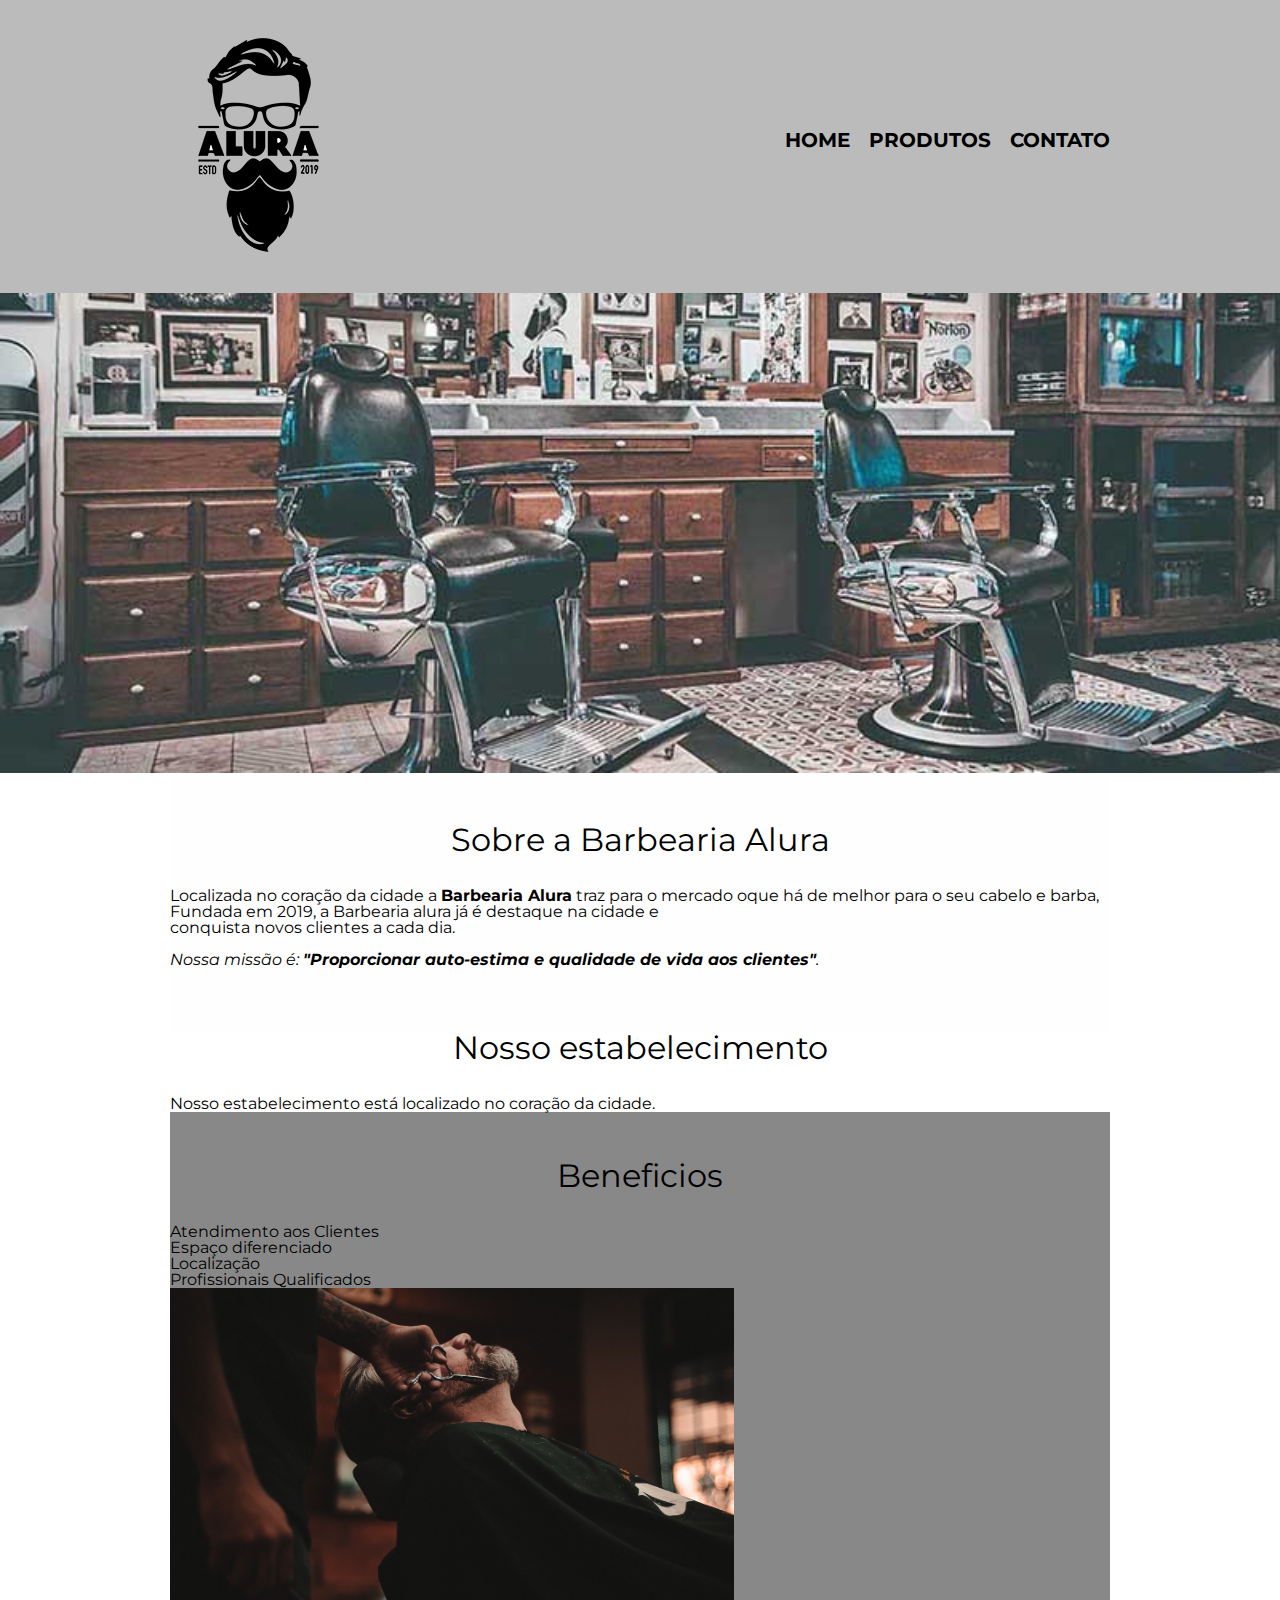
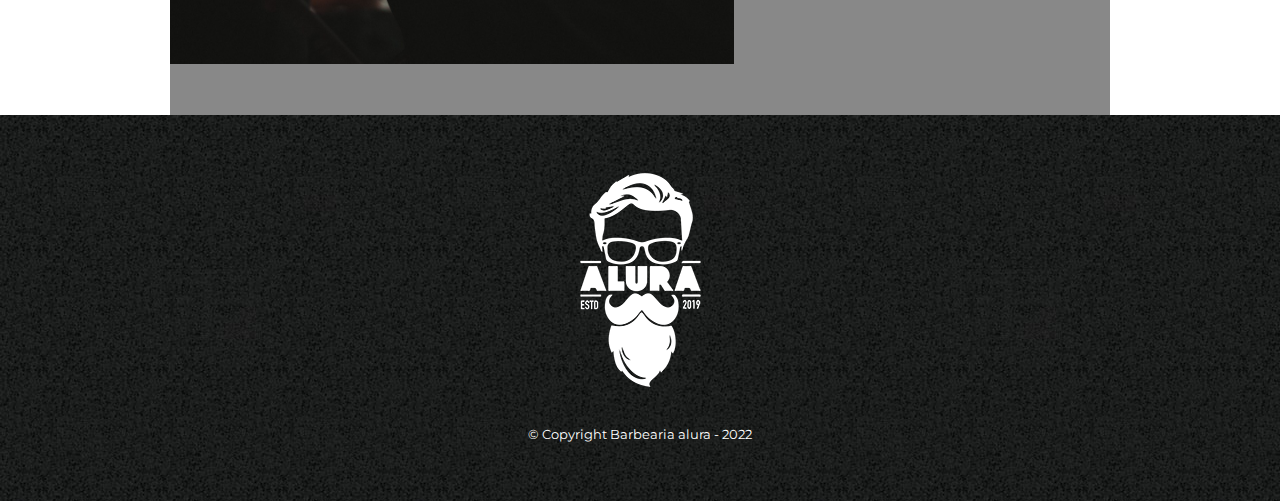
<file: index.html>
<!DOCTYPE html>

<html lang="pt-br">

<head>
    <meta charset="UTF-8">
    <meta http-equiv="X-UA-Compatible" content="IE=edge">
    <meta name="viewport" content="width=device-width, initial-scale=1.0">
    <link rel="stylesheet" href="reset.css">
    <link rel="stylesheet" href="style.css">
    <link rel="stylesheet" href="https://fonts.googleapis.com/css?family=Montserrat&display=swap">
    <title>Barbearia</title>

</head>

<body>
    <header>

        <div class="caixa">  
            <h1><img src="imagenspagina2/logo.png"></h1>
    
            <nav>
                <ul>
                    <li><a href="index.html">Home</a></li>
                    <li><a href="produtos.html">Produtos</a></li>
                    <li><a href="contato.html">contato</a></li>
                </ul>
            </nav>
        </div>
    
        </header>

        <img class="testebanner" src="imagenspagina1/banner.jpg">

    <main>

        <section class="principal">

            <h2 class="titulo-principal">Sobre a Barbearia Alura</h2>

            <p>Localizada no coração da cidade a <strong>Barbearia Alura</strong> traz para o mercado oque há de melhor para o seu
            cabelo e barba, Fundada em 2019, a Barbearia alura já é destaque na cidade e<br>conquista novos clientes a cada dia.
            </p>

            <p id="missao"><em>Nossa missão é: <strong>"Proporcionar auto-estima e qualidade de vida aos clientes"</strong>.</em></p>

        </section>

        <section class="mapa">
            <h3 class="titulo-principal">Nosso estabelecimento</h3>
            <p>Nosso estabelecimento está localizado no coração da cidade.</p>
        </section>

        <section class="beneficios">

            <h3 class="titulo-principal" >Beneficios</h3>

            <ul>
                <li class="itens">Atendimento aos Clientes</li>
                <li class="itens">Espaço diferenciado</li>
                <li class="itens">Localização</li> 
                <li class="itens">Profissionais Qualificados</li>
            </ul>

            <img src="imagenspagina1/beneficios.jpg" class="imagemBeneficios" >

        </section>
    </main> 
    
    <footer>
        <img src="imagenspagina2/logo-branco.png">
        <p class="copyright"> &copy; Copyright Barbearia alura - 2022</p>
    
    </footer>

</body>
</html>
</file>
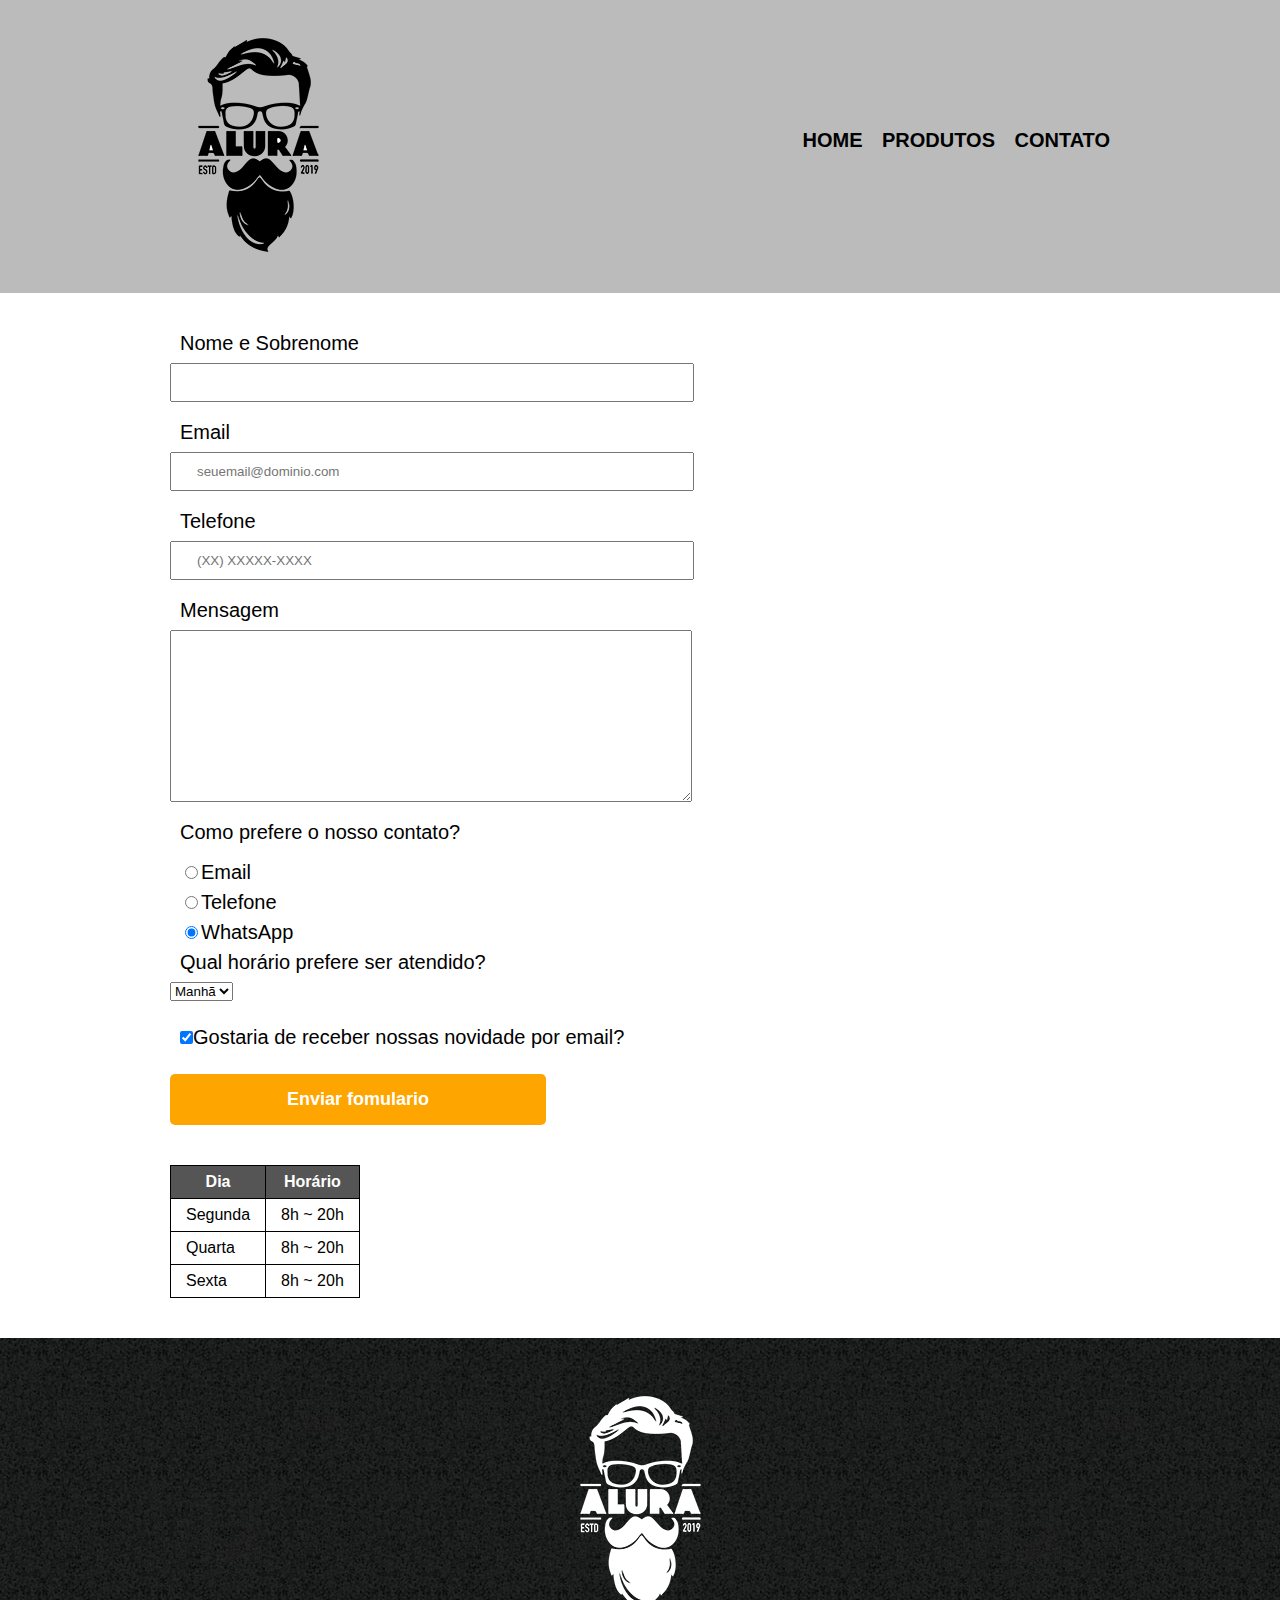
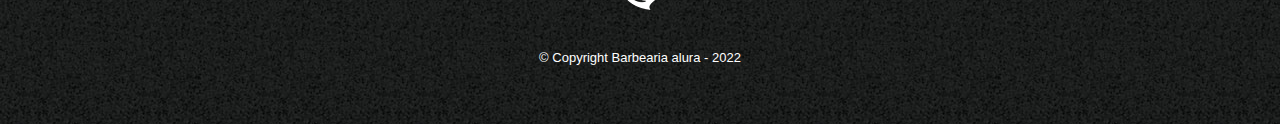
<file: contato.html>
<!DOCTYPE html>
<html lang="pt-br">
<head>
    <meta charset="UTF-8">
    <meta http-equiv="X-UA-Compatible" content="IE=edge">
    <meta name="viewport" content="width=device-width, initial-scale=1.0">
    <link rel="stylesheet" href="reset.css">
    <link rel="stylesheet" href="style.css">
    <title>Contato</title>

</head>

<body>
    <header>
        
        <!- Logo da barbearia e Homes......>

    <div class="caixa">  
        <h1><img src="imagenspagina2/logo.png" alt="logo Da Barbearia"></h1>

        <nav>
            <ul>
                <li><a href="index.html">Home</a></li>
                <li><a href="produtos.html">Produtos</a></li>
                <li><a href="contato.html">contato</a></li>
            </ul>
        </nav>
    </div>

    </header>

    <main>

        <!- inputs ......>

        <form>
            <label for="nomesobrenome">Nome e Sobrenome</label>
            <input type="text" id="nomesobrenome" class="input-padrao" required>

            <label for="email">Email</label>
            <input type="email" id="email" class="input-padrao" required placeholder="seuemail@dominio.com">

            <label for="telefone">Telefone</label>
            <input type="tel" id="telefone" class="input-padrao" required placeholder="(XX) XXXXX-XXXX">

            <label for="mensagem">Mensagem</label>
            <textarea id="mensagem" cols="70" rows="10" class="input-padrao" required></textarea>

            <!- Seletor de contato......>

            <fieldset>
                <legend>Como prefere o nosso contato?</legend>
                <label for="radio-email"><input type="radio" name="contato" value="email" id="radio-email">Email</label>
                

                <label for="radio-telefone"><input type="radio" name="contato" value="telefone" id="radio-telefone">Telefone</label>
                

                <label for="radio-whatsapp"><input type="radio" name="contato" value="whatsapp" id="radio-whatsapp" checked>WhatsApp</label>
                
            </fieldset>    

            <!- Seletor de horário......>

            <fieldset>
                <legend>Qual horário prefere ser atendido?</legend>
                <select>
                    <option>Manhã</option>
                    <option>Tarde</option>
                    <option>Noite</option>
                </select>
            </fieldset>

            <!- Checkbox......>

            <label><input type="checkbox" class="checkbox" checked>Gostaria de receber nossas novidade por email?</label>

            <!- Botão de envio......>

            <input class="enviar" type="submit" value="Enviar fomulario">

        </form>

        <!- Tabela.......>

        <table>
            <thead>
                <tr>
                    <th>Dia</th>
                    <th>Horário</th>
                </tr>
            </thead>
            <tbody>
                <tr>
                    <td>Segunda</td>
                    <td>8h ~ 20h</td>
                </tr>
                <tr>
                    <td>Quarta</td>
                    <td>8h ~ 20h</td>
                </tr>
                <tr>
                    <td>Sexta</td>
                    <td>8h ~ 20h</td>
                </tr>
            </tbody>    
        </table>

    </main>

    <footer>
        <img src="imagenspagina2/logo-branco.png" alt="Logo Da Barbearia">
        <p class="copyright"> &copy; Copyright Barbearia alura - 2022</p>
    
    </footer>
</body>

</html>
</file>
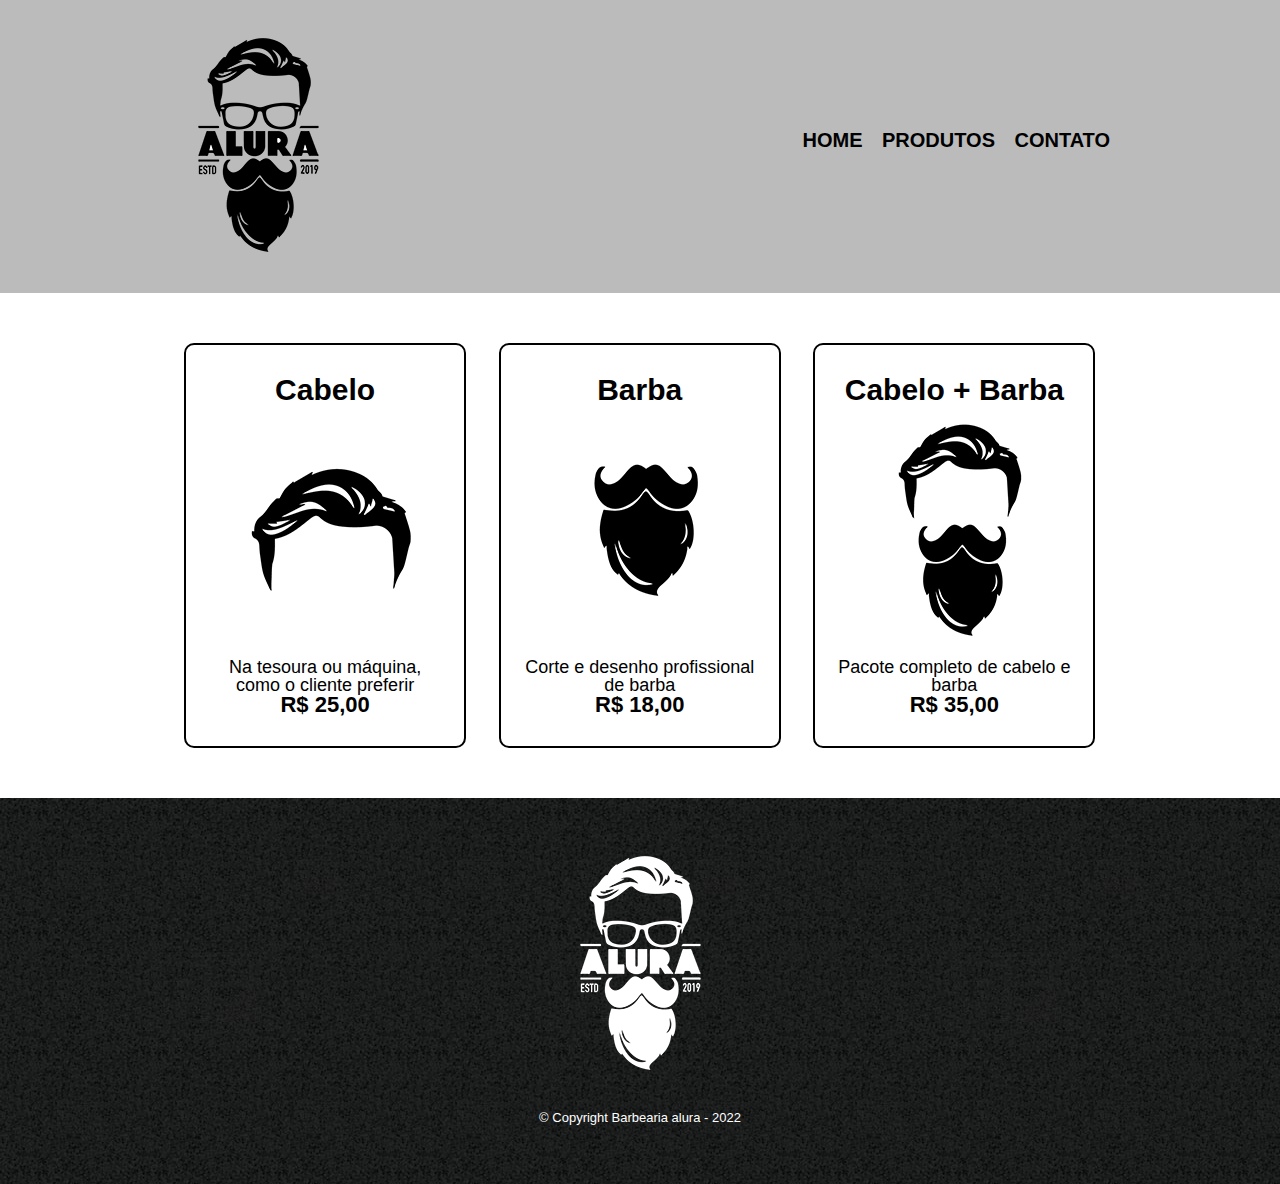
<file: produtos.html>
<!DOCTYPE html>
<html lang="pt-br">
<head>
    <meta charset="UTF-8">
    <meta http-equiv="X-UA-Compatible" content="IE=edge">
    <meta name="viewport" content="width=device-width, initial-scale=1.0">
    <link rel="stylesheet" href="reset.css">
    <link rel="stylesheet" href="style.css">
    <title>Produtos - Barbearia</title>

</head>

<body>
    <header>

    <div class="caixa">  
        <h1><img src="imagenspagina2/logo.png"></h1>

        <nav>
            <ul>
                <li><a href="index.html">Home</a></li>
                <li><a href="produtos.html">Produtos</a></li>
                <li><a href="contato.html">contato</a></li>
            </ul>
        </nav>
    </div>

    </header>

    <main>
        <ul class="produtos">

            <li>
                <h2>Cabelo</h2>
                <img src="imagenspagina2/cabelo.jpg">
                <p class="produto-descricao">Na tesoura ou máquina, como o cliente preferir</p>
                <p class="produto-preco">R$ 25,00</p>
            </li>

            <li>
                <h2>Barba</h2>
                <img src="imagenspagina2/barba.jpg">
                <p class="produto-descricao">Corte e desenho profissional de barba</p>
                <p class="produto-preco">R$ 18,00</p>

            </li>

            <li>
                <h2>Cabelo + Barba</h2>
                <img src="imagenspagina2/cabelo+barba.jpg">
                <p class="produto-descricao">Pacote completo de cabelo e barba</p>
                <p class="produto-preco">R$ 35,00</p>

            </li>

        </ul>   

    </main>

    <footer>
        <img src="imagenspagina2/logo-branco.png">
        <p class="copyright"> &copy; Copyright Barbearia alura - 2022</p>
    
    </footer>
</body>

</html>
</file>
<file: style.css>
body {
    font-family: 'Montserrat' , sans-serif;
}

header {
    background: #BBBBBB;
    padding: 20px 0;
}

.caixa {
    position: relative;
    width: 940px;
    margin: 0 auto;
}

nav{
    position: absolute;
    top: 110px;
    right: 0;
}

nav li {
    display: inline;
    margin: 0 0 0 15px;
}

nav a {
    text-transform: uppercase;
    color: #000000;
    font-weight: bold;
    font-size: 20px;
    text-decoration: none;
}

nav a:hover {
    color: #C78C19;
    text-decoration: underline;
}


.produtos {
    width: 940px;
    margin: 0 auto;
    padding: 50px 0;
}

.produtos li {
    display: inline-block;
    text-align: center;
    width: 30%;
    vertical-align: top;
    margin: 0 1.5%;
    padding: 30px 20px;
    box-sizing: border-box;
    border: 2px solid #000000;
    border-radius: 10px;
}

.produtos li:hover {
    border-color: #C78C19;
}

.produtos li:active {
    border-color: #088C19;
}

.produtos li:hover h2 {
    font-size: 34px;
}

.produtos h2 {
    font-size: 30px;
    font-weight: bold;
}

.produto-descricao {
    font-size: 18px;
}

.produto-preco {
    font-size: 22px;
    font-weight: bold;
}

footer {
    text-align: center;
    background: url("imagenspagina2/bg.jpg");
    padding: 40px 0; 
}

.copyright {
    color: #FFFFFF;
    font-size: 13px;
    margin: 20px;
}

main {
    width: 940px;
    margin: 0 auto;
}

form {
    margin: 40px 0 ;
}

form label, form legend{
    display: block;
    font-size: 20px;
    margin: 10px;
}
.input-padrao{
    display: block;
    margin: 0 0 20px;
    padding: 10px 25px;
    width: 50%;
}
.checkbox {
    margin: 20px 0;
}

.enviar {
    width: 40%;
    padding: 15px 0;
    background: orange;
    color: white;
    font-weight: bold;
    font-size: 18px;
    border: none;
    border-radius: 5px;
    cursor: pointer;
    transition:1s all;
  
}


.enviar:hover {
    background: darkorange;
    transform: scale(1.2);
}

table {
    margin: 20px 0 40px;
}

thead {
    background: #555555;
    color: white;
    font-weight: bold;
}

td , th {
    border: 1px solid #000000;
    padding: 8px 15px ;
}

/* css da página inicial */
.testebanner {
    width: 100%;
}

.titulo-principal {
    text-align: center;
    font-size: 2em;
    margin: 0 0 1em;
    clear: left;
}

.principal {
    padding: 3em 0;
    background: #fefefe;
    width: 940px;
    margin: 0 auto;
}

.principal p{
    margin: 0 0 1em;
}

.principal strong {
    font-weight: bold;
}

.principal em {
    font-style: italic;
}
.imagemBeneficios {
    width: 60%;
}

.beneficios {
    padding: 3em 0;
    background: #888888;

}
</file>
